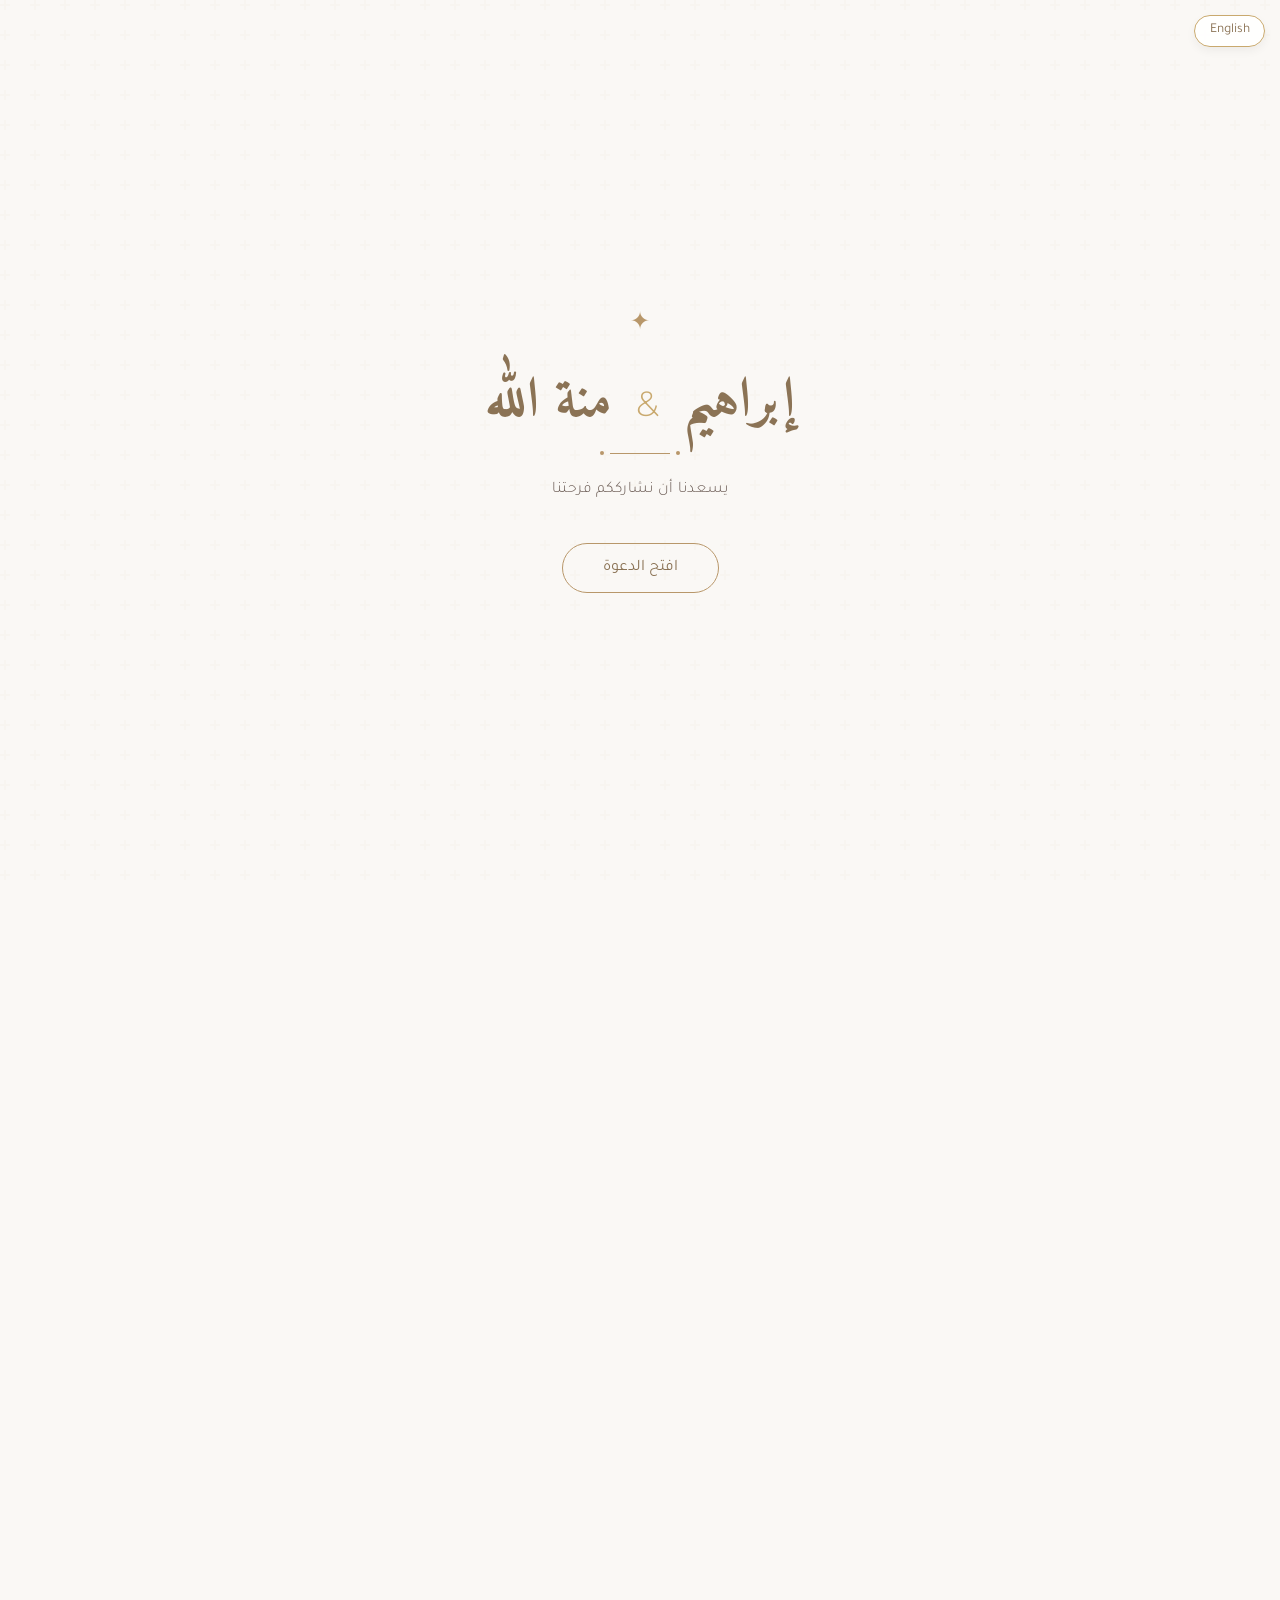
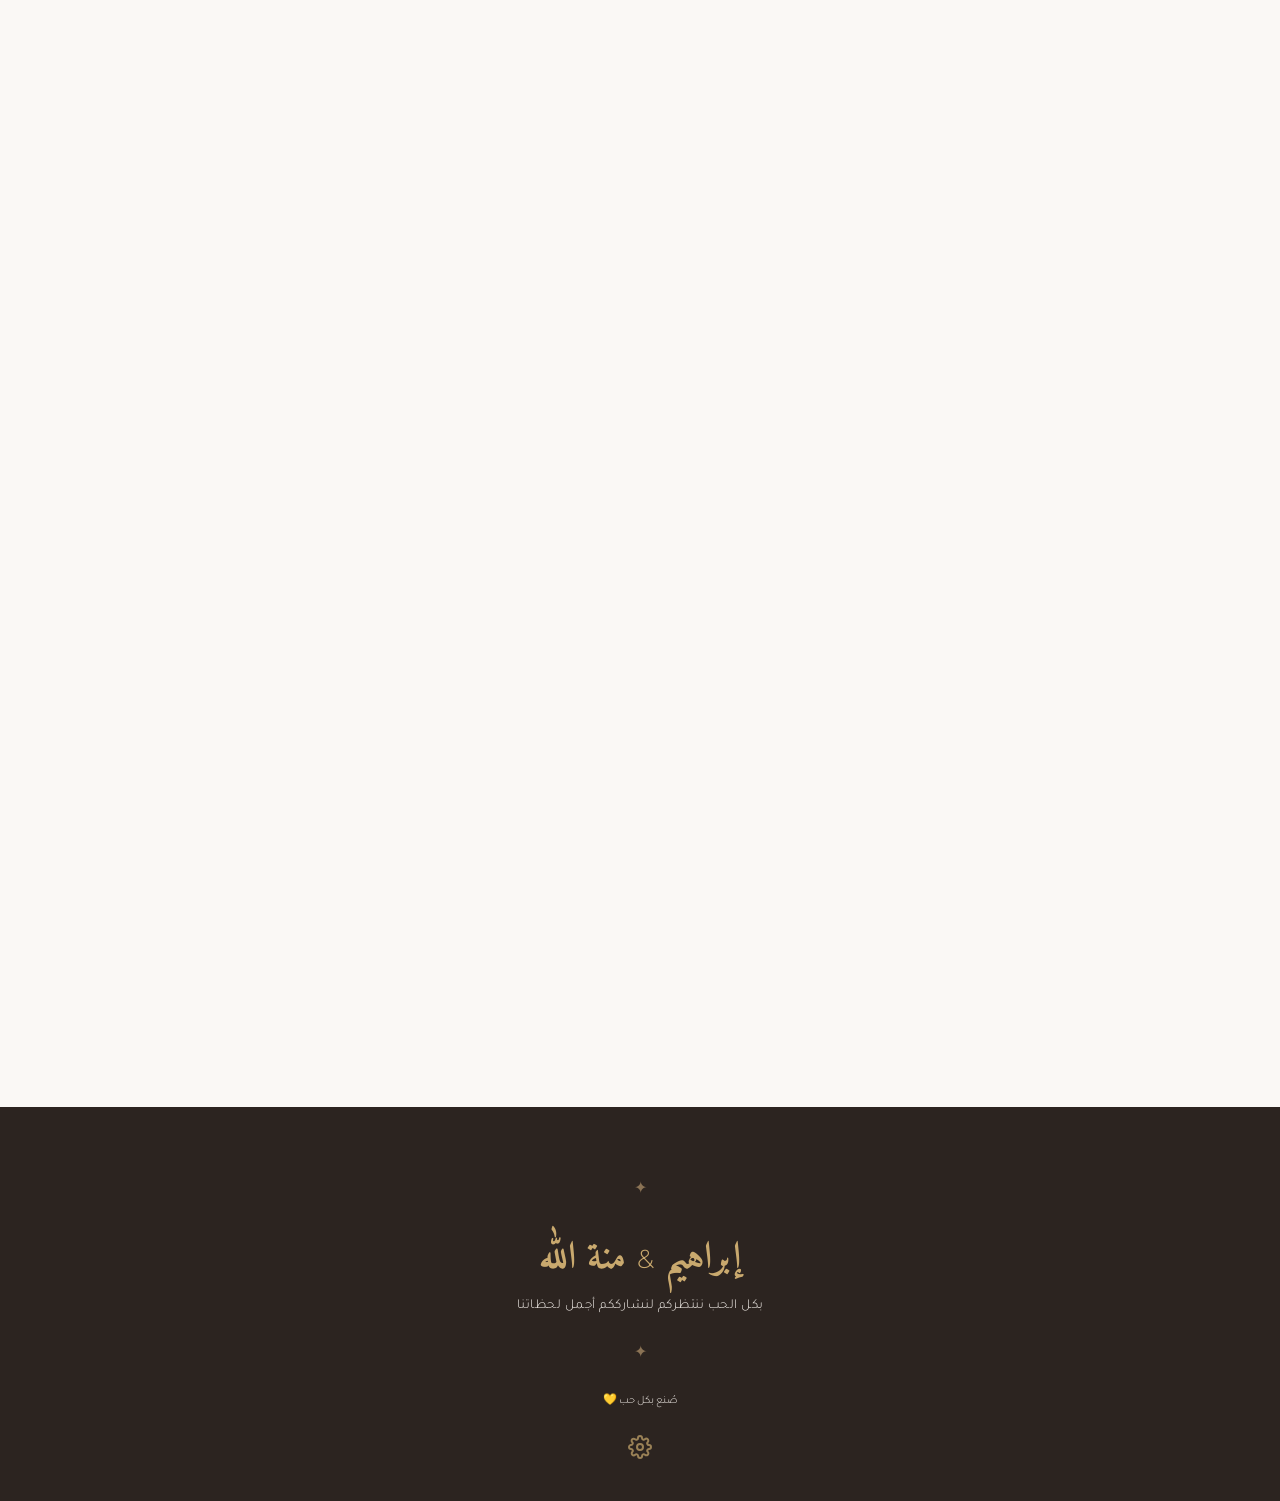
<file: index.html>
<!DOCTYPE html>
<html lang="ar" dir="rtl">
<head>
  <meta charset="UTF-8">
  <meta name="viewport" content="width=device-width, initial-scale=1.0, maximum-scale=5.0">
  <title>دعوة زفاف إبراهيم ومنة الله</title>
  
  <meta name="description" content="يسعدنا أن نشارككم فرحتنا في حفل زفاف إبراهيم ومنة الله">
  <meta name="theme-color" content="#FAF8F5">
  
  <meta property="og:title" content="دعوة زفاف إبراهيم ومنة الله">
  <meta property="og:description" content="يسعدنا أن نشارككم فرحتنا في حفل زفاف إبراهيم ومنة الله">
  <meta property="og:type" content="website">
  
  <link rel="preconnect" href="https://fonts.googleapis.com">
  <link rel="preconnect" href="https://fonts.gstatic.com" crossorigin>
  <link href="https://fonts.googleapis.com/css2?family=Amiri:ital,wght@0,400;0,700;1,400&family=Tajawal:wght@300;400;500;700&family=Montserrat:wght@300;400;500;700&display=swap" rel="stylesheet">
  
  <link rel="stylesheet" href="style.css">
</head>
<body>

  <!-- LANGUAGE SWITCHER -->
  <div class="lang-switcher">
    <button class="lang-btn" id="langToggleBtn" onclick="toggleLanguage()">English</button>
  </div>

  <!-- ═══════════════════════════════════════════════════════════
       OPENING SCREEN
       ═══════════════════════════════════════════════════════════ -->
  <div class="opening-screen" id="openingScreen" role="dialog" aria-label="شاشة الترحيب">
    <div class="opening-content">
      <div class="opening-ornament fade-up">✦</div>
      <h1 class="opening-names scale-up"><span class="groom-name">إبراهيم</span> <span class="amp">&amp;</span> <span class="bride-name">منة الله</span></h1>
      <div class="ornament-divider scale-up"></div>
      <p class="opening-subtitle fade-up" data-i18n="opening-subtitle">يسعدنا أن نشارككم فرحتنا</p>
      <button class="open-btn fade-up" id="openBtn" aria-label="افتح الدعوة">
        <span data-i18n="open-btn">افتح الدعوة</span>
      </button>
    </div>
  </div>


  <!-- ═══════════════════════════════════════════════════════════
       MUSIC CONTROL
       ═══════════════════════════════════════════════════════════ -->
  <button class="music-control" id="musicControl" aria-label="تشغيل أو إيقاف الموسيقى">
    <span class="music-icon" id="musicIcon">♪</span>
  </button>
  <audio id="bgMusic" loop preload="auto">
    <source src="assets/music/wedding.mp3" type="audio/mpeg">
  </audio>


  <!-- ═══════════════════════════════════════════════════════════
       MAIN CONTENT
       ═══════════════════════════════════════════════════════════ -->
  <main id="mainContent" class="main-content hidden">

    <!-- HERO SECTION -->
    <section class="hero" id="hero" style="background-image: url('assets/images/hero.jpg')">
      <div class="hero-overlay"></div>
      <div class="hero-content fade-up">
        <p class="hero-subtitle" data-i18n="hero-subtitle">دعوة زفاف</p>
        <h1 class="hero-names"><span class="groom-name">إبراهيم</span> <span class="amp">&amp;</span> <span class="bride-name">منة الله</span></h1>
        <div class="hero-divider"></div>
        <p class="hero-date"></p>
      </div>
    </section>


    <!-- WEDDING DETAILS (UPDATED FOR HENNA & WEDDING) -->
    <section class="details" id="details">
      <div class="container">
        <h2 class="section-title fade-up" data-i18n="details-title">تفاصيل الحفل</h2>
        <div class="events-container">
          
          <!-- HENNA CARD -->
          <div class="event-card fade-right">
            <div class="icon">🌸</div>
            <h3 data-i18n="henna-title">يوم الحنة</h3>
            <p class="event-date henna-date-text">الخميس ٣ / ٩</p>
            <p class="event-location henna-location-text">في بيت العروسة</p>
          </div>
          
          <!-- WEDDING CARD -->
          <div class="event-card fade-left">
            <div class="icon">💍</div>
            <h3 data-i18n="wedding-title">حفل الزفاف</h3>
            <p class="event-date wedding-date-text">الجمعة ٤ / ٩</p>
            <p class="event-time wedding-time-text">من ٥ ل ٨ مساءً</p>
            <p class="event-location wedding-venue-text">قاعة إيزابيلا - أمام بنزينة الحصري</p>
          </div>

        </div>
        <div class="details-cta fade-up">
          <a href="#" class="map-btn map-link" target="_blank" rel="noopener noreferrer" data-i18n="map-btn">
            موقع حفل الزفاف على الخريطة
          </a>
        </div>
      </div>
    </section>


    <!-- COUNTDOWN -->
    <section class="countdown" id="countdown">
      <div class="container">
        <h2 class="section-title fade-up" data-i18n="countdown-title">العد التنازلي للزفاف</h2>
        <div class="countdown-grid fade-up">
          <div class="countdown-item scale-up">
            <span class="countdown-number" id="days">00</span>
            <span class="countdown-label" data-i18n="days">يوم</span>
          </div>
          <div class="countdown-item scale-up">
            <span class="countdown-number" id="hours">00</span>
            <span class="countdown-label" data-i18n="hours">ساعة</span>
          </div>
          <div class="countdown-item scale-up">
            <span class="countdown-number" id="minutes">00</span>
            <span class="countdown-label" data-i18n="minutes">دقيقة</span>
          </div>
          <div class="countdown-item scale-up">
            <span class="countdown-number" id="seconds">00</span>
            <span class="countdown-label" data-i18n="seconds">ثانية</span>
          </div>
        </div>
        <p class="countdown-complete fade-up" id="countdownComplete" data-i18n="countdown-complete">اليوم هو يوم فرحتنا</p>
      </div>
    </section>


    <!-- OUR STORY -->
    <section class="story" id="story">
      <div class="container">
        <h2 class="section-title fade-up" data-i18n="story-title">قصتنا</h2>
        <div class="story-content">
          <div class="story-image-wrapper fade-right">
            <img src="assets/images/couple.jpg" alt="" class="story-image" loading="lazy">
          </div>
          <div class="story-text fade-left">
            <p class="story-p1">في لحظة لم نكن نتوقعها، جمعنا القدر ليبدأ فصل جديد من حياتنا معاً. من أول نظرة إلى هذا اليوم، كانت رحلتنا مليئة بالحب والأمل والأحلام المشتركة.</p>
            <p class="story-p2">واليوم، نبدأ حكاية جديدة... ونسعد بمشاركتكم هذه اللحظة.</p>
          </div>
        </div>
      </div>
    </section>

    <!-- MARQUEE GALLERY -->
    <section class="marquee-gallery" id="marqueeGallery" style="display:none;">
      <div class="marquee-track" id="marqueeTrack"></div>
    </section>

    <!-- VENUE (BOTTOM) -->
    <section class="venue" id="venue" style="background-image: url('assets/images/venue.jpg')">
      <div class="venue-overlay"></div>
      <div class="venue-content scale-up">
        <h2 class="section-title light" data-i18n="venue-title">مكان الزفاف</h2>
        <h3 class="venue-name venue-title-text">قاعة إيزابيلا</h3>
        <p class="venue-address venue-address-text">أمام بنزينة الحصري</p>
        <p class="venue-datetime"></p>
        <a href="#" class="venue-btn map-link" target="_blank" rel="noopener noreferrer" data-i18n="venue-btn">افتح الموقع</a>
      </div>
    </section>

  </main>


  <!-- ═══════════════════════════════════════════════════════════
       FOOTER
       ═══════════════════════════════════════════════════════════ -->
  <footer class="footer">
    <div class="container">
      <div class="footer-ornament fade-up">✦</div>
      <h3 class="footer-names scale-up"><span class="groom-name">إبراهيم</span> <span class="amp">&amp;</span> <span class="bride-name">منة الله</span></h3>
      <p class="footer-message fade-up" data-i18n="footer-msg">بكل الحب ننتظركم لنشارككم أجمل لحظاتنا</p>
      <div class="footer-ornament fade-up">✦</div>
      <p class="footer-copyright fade-up">
        <span data-i18n="footer-copy">صُنع بكل حب 💛</span>
        <br>
        <a href="admin.html" style="opacity: 0.7; display: inline-block; margin-top: 15px; padding: 10px;" title="لوحة التحكم">
          <svg width="24" height="24" viewBox="0 0 24 24" fill="none" stroke="currentColor" stroke-width="2" stroke-linecap="round" stroke-linejoin="round" style="color: #C9A96E;">
            <circle cx="12" cy="12" r="3"></circle>
            <path d="M19.4 15a1.65 1.65 0 0 0 .33 1.82l.06.06a2 2 0 0 1 0 2.83 2 2 0 0 1-2.83 0l-.06-.06a1.65 1.65 0 0 0-1.82-.33 1.65 1.65 0 0 0-1 1.51V21a2 2 0 0 1-2 2 2 2 0 0 1-2-2v-.09A1.65 1.65 0 0 0 9 19.4a1.65 1.65 0 0 0-1.82.33l-.06.06a2 2 0 0 1-2.83 0 2 2 0 0 1 0-2.83l.06-.06a1.65 1.65 0 0 0 .33-1.82 1.65 1.65 0 0 0-1.51-1H3a2 2 0 0 1-2-2 2 2 0 0 1 2-2h.09A1.65 1.65 0 0 0 4.6 9a1.65 1.65 0 0 0-.33-1.82l-.06-.06a2 2 0 0 1 0-2.83 2 2 0 0 1 2.83 0l.06.06a1.65 1.65 0 0 0 1.82.33H9a1.65 1.65 0 0 0 1-1.51V3a2 2 0 0 1 2-2 2 2 0 0 1 2 2v.09a1.65 1.65 0 0 0 1 1.51 1.65 1.65 0 0 0 1.82-.33l.06-.06a2 2 0 0 1 2.83 0 2 2 0 0 1 0 2.83l-.06.06a1.65 1.65 0 0 0-.33 1.82V9a1.65 1.65 0 0 0 1.51 1H21a2 2 0 0 1 2 2 2 2 0 0 1-2 2h-.09a1.65 1.65 0 0 0-1.51 1z"></path>
          </svg>
        </a>
      </p>
    </div>
  </footer>

  <script src="script.js"></script>
</body>
</html>
</file>
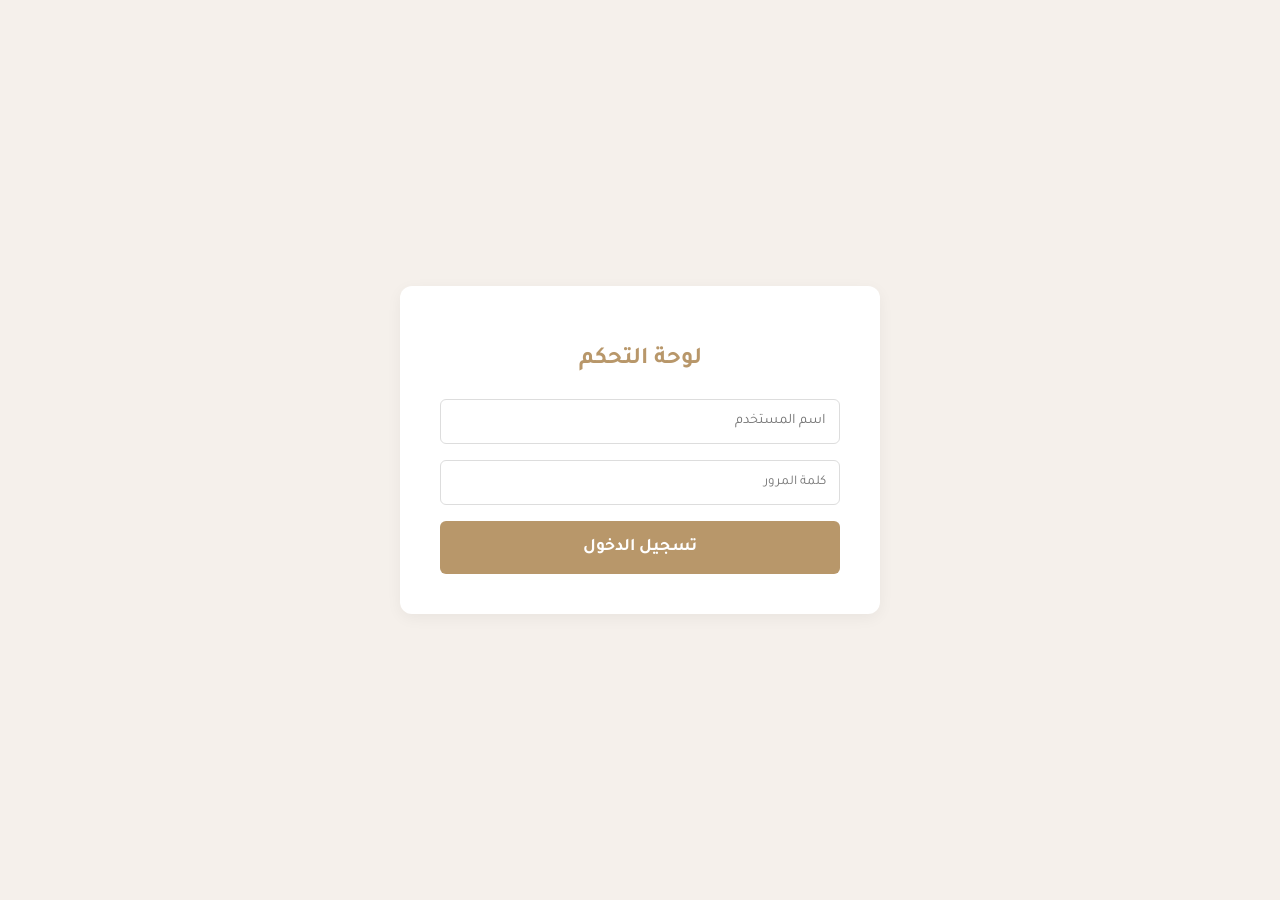
<file: admin.html>
<!DOCTYPE html>
<html lang="ar" dir="rtl">
<head>
  <meta charset="UTF-8">
  <meta name="viewport" content="width=device-width, initial-scale=1.0">
  <title>لوحة تحكم الدعوة | Admin Panel</title>
  <link href="https://fonts.googleapis.com/css2?family=Tajawal:wght@300;400;500;700&display=swap" rel="stylesheet">
  <style>
    :root {
      --primary: #B8976A;
      --bg: #F5F0EB;
      --text: #2C2420;
    }
    body {
      font-family: 'Tajawal', sans-serif;
      background: var(--bg);
      color: var(--text);
      margin: 0;
      padding: 1rem;
    }
    .container {
      max-width: 800px;
      margin: 0 auto;
      background: #fff;
      padding: 1.5rem;
      border-radius: 12px;
      box-shadow: 0 4px 15px rgba(0,0,0,0.05);
    }
    h1 {
      text-align: center;
      color: var(--primary);
      margin-bottom: 2rem;
      font-size: 1.4rem;
    }
    .section {
      background: #fafafa;
      border: 1px solid #eee;
      padding: 1.5rem;
      border-radius: 8px;
      margin-bottom: 1.5rem;
    }
    .section h2 {
      margin-top: 0;
      color: var(--text);
      font-size: 1.1rem;
      border-bottom: 2px solid var(--primary);
      display: inline-block;
      padding-bottom: 0.3rem;
      margin-bottom: 1rem;
    }
    .form-group {
      margin-bottom: 1rem;
      display: grid;
      grid-template-columns: 1fr 1fr;
      gap: 1rem;
    }
    .form-group.full {
      grid-template-columns: 1fr;
    }
    @media (max-width: 600px) {
      .form-group {
        grid-template-columns: 1fr;
      }
    }
    label {
      display: block;
      font-weight: 500;
      margin-bottom: 0.4rem;
      font-size: 0.9rem;
    }
    input[type="text"], input[type="datetime-local"], textarea {
      width: 100%;
      padding: 0.7rem;
      border: 1px solid #ddd;
      border-radius: 6px;
      font-family: inherit;
      box-sizing: border-box;
      font-size: 0.9rem;
    }
    input[type="file"] {
      display: block;
      margin-top: 0.5rem;
      font-size: 0.85rem;
    }
    .btn {
      background: var(--primary);
      color: #fff;
      border: none;
      padding: 1rem 2rem;
      font-size: 1.1rem;
      border-radius: 8px;
      cursor: pointer;
      width: 100%;
      font-family: inherit;
      font-weight: bold;
      transition: opacity 0.3s;
    }
    .btn:hover {
      opacity: 0.9;
    }
    .btn:disabled {
      opacity: 0.5;
      cursor: not-allowed;
    }
    .link-btn {
      display: block;
      text-align: center;
      margin-top: 1rem;
      color: var(--primary);
      text-decoration: none;
    }
    .toast {
      position: fixed;
      top: 20px;
      left: 50%;
      transform: translateX(-50%);
      background: #4CAF50;
      color: white;
      padding: 1rem 2rem;
      border-radius: 8px;
      display: none;
      box-shadow: 0 4px 12px rgba(0,0,0,0.1);
      z-index: 9999;
      font-size: 0.95rem;
    }
    .toast.error {
      background: #e74c3c;
    }
    .preview-img {
      max-width: 150px;
      margin-top: 10px;
      border-radius: 8px;
    }
    .save-status {
      text-align: center;
      margin-top: 0.5rem;
      font-size: 0.85rem;
      color: var(--primary);
    }
    .marquee-previews {
      display: flex;
      gap: 0.5rem;
      flex-wrap: wrap;
      margin-top: 0.5rem;
    }
    .marquee-previews img {
      max-width: 100px;
      border-radius: 6px;
    }
  </style>
</head>
<body>

  <div id="loginScreen" style="position: fixed; top: 0; left: 0; width: 100%; height: 100%; background: var(--bg); z-index: 9999; display: flex; align-items: center; justify-content: center; flex-direction: column;">
    <div style="background: white; padding: 2.5rem; border-radius: 12px; box-shadow: 0 4px 15px rgba(0,0,0,0.05); text-align: center; max-width: 400px; width: 90%;">
      <h2 style="color: var(--primary); margin-bottom: 1.5rem;">لوحة التحكم</h2>
      <input type="text" id="adminUser" placeholder="اسم المستخدم" style="width: 100%; padding: 0.8rem; margin-bottom: 1rem; border: 1px solid #ddd; border-radius: 6px; box-sizing: border-box; font-family: inherit;">
      <input type="password" id="adminPass" placeholder="كلمة المرور" style="width: 100%; padding: 0.8rem; margin-bottom: 1rem; border: 1px solid #ddd; border-radius: 6px; box-sizing: border-box; font-family: inherit;">
      <p id="loginError" style="color: red; display: none; font-size: 0.9rem; margin-bottom: 1rem;">البيانات غير صحيحة!</p>
      <button onclick="checkLogin()" style="background: var(--primary); color: white; border: none; padding: 1rem; width: 100%; border-radius: 6px; font-weight: bold; cursor: pointer; font-family: inherit; font-size: 1.1rem;">تسجيل الدخول</button>
    </div>
  </div>

  <div class="toast" id="toast">تم الحفظ بنجاح!</div>

  <div class="container" id="adminPanelContainer" style="display: none;">
    <h1>إعدادات الدعوة | Invitation Settings</h1>
    
    <div class="section">
      <h2>العرسان | Names</h2>
      <div class="form-group">
        <div>
          <label>اسم العريس (عربي)</label>
          <input type="text" id="groomName">
        </div>
        <div>
          <label>Groom's Name (English)</label>
          <input type="text" id="groomNameEn">
        </div>
      </div>
      <div class="form-group">
        <div>
          <label>اسم العروسة (عربي)</label>
          <input type="text" id="brideName">
        </div>
        <div>
          <label>Bride's Name (English)</label>
          <input type="text" id="brideNameEn">
        </div>
      </div>
    </div>

    <div class="section">
      <h2>يوم الحنة | Henna Day</h2>
      <div class="form-group">
        <div>
          <label>التاريخ (عربي) - مثلا: الخميس ٣ / ٩</label>
          <input type="text" id="henMennate">
        </div>
        <div>
          <label>Date (English) - e.g: Thursday, Sept 3</label>
          <input type="text" id="henMennateEn">
        </div>
      </div>
      <div class="form-group">
        <div>
          <label>المكان (عربي) - مثلا: في بيت العروسة</label>
          <input type="text" id="hennaLocation">
        </div>
        <div>
          <label>Location (English) - e.g: At the Bride's House</label>
          <input type="text" id="hennaLocationEn">
        </div>
      </div>
    </div>

    <div class="section">
      <h2>حفل الزفاف | Wedding Event</h2>
      <div class="form-group">
        <div>
          <label>اليوم (عربي)</label>
          <input type="text" id="weddingDay">
        </div>
        <div>
          <label>Day (English)</label>
          <input type="text" id="weddingDayEn">
        </div>
      </div>
      <div class="form-group">
        <div>
          <label>التاريخ (عربي) - مثلا: الموافق ٤ / ٩</label>
          <input type="text" id="weddingDateArabic">
        </div>
        <div>
          <label>Date (English) - e.g: September 4</label>
          <input type="text" id="weddingDateEn">
        </div>
      </div>
      <div class="form-group">
        <div>
          <label>الوقت (عربي) - مثلا: من ٥ ل ٨ مساءً</label>
          <input type="text" id="weddingTime">
        </div>
        <div>
          <label>Time (English)</label>
          <input type="text" id="weddingTimeEn">
        </div>
      </div>
      <div class="form-group">
        <div>
          <label>اسم القاعة (عربي)</label>
          <input type="text" id="venueName">
        </div>
        <div>
          <label>Venue Name (English)</label>
          <input type="text" id="venueNameEn">
        </div>
      </div>
      <div class="form-group">
        <div>
          <label>العنوان بالتفصيل (عربي)</label>
          <input type="text" id="venueAddress">
        </div>
        <div>
          <label>Venue Address (English)</label>
          <input type="text" id="venueAddressEn">
        </div>
      </div>
      <div class="form-group full">
        <label>تاريخ العد التنازلي (Countdown Date)</label>
        <input type="datetime-local" id="weddingDate">
      </div>
      <div class="form-group full">
        <label>رابط خريطة جوجل (Google Maps URL)</label>
        <input type="text" id="googleMapsURL" dir="ltr">
      </div>
    </div>

    <div class="section">
      <h2>قصتنا | Our Story</h2>
      <div class="form-group full">
        <label>الفقرة الأولى (عربي)</label>
        <textarea id="storyText1" rows="3"></textarea>
      </div>
      <div class="form-group full">
        <label>Paragraph 1 (English)</label>
        <textarea id="storyText1En" rows="3" dir="ltr"></textarea>
      </div>
      <div class="form-group full">
        <label>الفقرة الثانية (عربي)</label>
        <textarea id="storyText2" rows="2"></textarea>
      </div>
      <div class="form-group full">
        <label>Paragraph 2 (English)</label>
        <textarea id="storyText2En" rows="2" dir="ltr"></textarea>
      </div>
    </div>

    <div class="section">
      <h2>الصور والموسيقى | Media</h2>
      <div class="form-group full">
        <label>صورة الغلاف (Hero Image)</label>
        <input type="file" id="heroImageInput" accept="image/*">
        <img id="heroPreview" class="preview-img">
      </div>
      <div class="form-group full">
        <label>صورة العرسان (Story Image)</label>
        <input type="file" id="coupleImageInput" accept="image/*">
        <img id="couplePreview" class="preview-img">
      </div>
      <div class="form-group full">
        <label>صورة القاعة (Venue Background)</label>
        <input type="file" id="venueImageInput" accept="image/*">
        <img id="venuePreview" class="preview-img">
      </div>
      <div class="form-group full">
        <label>صور المعرض (Gallery / Marquee) - اختر حتى 3 صور</label>
        <input type="file" id="marquee1Input" accept="image/*">
        <input type="file" id="marquee2Input" accept="image/*">
        <input type="file" id="marquee3Input" accept="image/*">
        <div class="marquee-previews">
          <img id="marquee1Preview" class="preview-img" style="display:none">
          <img id="marquee2Preview" class="preview-img" style="display:none">
          <img id="marquee3Preview" class="preview-img" style="display:none">
        </div>
      </div>
      <div class="form-group full">
        <label>موسيقى الخلفية (Background Music)</label>
        <input type="file" id="musicInput" accept="audio/*">
        <audio id="musicPreview" controls style="margin-top:10px; width:100%; display:none;"></audio>
      </div>
    </div>

    <button class="btn" id="saveBtn" onclick="saveAll()">حفظ التعديلات | Save Changes</button>
    <p class="save-status" id="saveStatus"></p>
    <a href="index.html" class="link-btn">رجوع للدعوة | Back to Invitation</a>
  </div>

  <script src="admin.js"></script>
</body>
</html>
</file>
<file: style.css>
:root {
  /* Colors */
  --color-bg-primary: #FAF8F5;
  --color-bg-secondary: #F5F0EB;
  --color-text-primary: #2C2420;
  --color-text-muted: #6B5C55;
  --color-gold-light: #C9A96E;
  --color-gold-main: #B8976A;
  --color-gold-dark: #8B7355;
  --color-white: #FFFFFF;
  --color-overlay: rgba(44, 36, 32, 0.65);
  --color-overlay-dark: rgba(0, 0, 0, 0.85);

  /* Fonts */
  --font-arabic-serif: 'Amiri', serif;
  --font-arabic-sans: 'Tajawal', sans-serif;
  --font-english-display: 'Montserrat', sans-serif;

  /* Spacing */
  --spacing-xs: 0.5rem;
  --spacing-sm: 1.5rem;
  --spacing-md: 3rem;
  --spacing-lg: 5rem;
  --spacing-xl: 8rem;

  /* Transitions & Shadows */
  --transition-fast: 0.3s ease;
  --transition-medium: 0.5s ease;
  --transition-slow: 0.8s ease;
  --shadow-subtle: 0 10px 30px rgba(184, 151, 106, 0.08);
  --shadow-hover: 0 15px 40px rgba(184, 151, 106, 0.15);
}

/* ==========================================================================
   1. RESET & BASE
   ========================================================================== */
*, *::before, *::after {
  box-sizing: border-box;
  margin: 0;
  padding: 0;
}

html {
  scroll-behavior: smooth;
  font-size: 16px;
}

body {
  direction: rtl;
  font-family: var(--font-arabic-sans);
  background-color: var(--color-bg-primary);
  color: var(--color-text-primary);
  line-height: 1.6;
  overflow-x: hidden;
  -webkit-font-smoothing: antialiased;
  -moz-osx-font-smoothing: grayscale;
  max-width: 100vw;
}

/* Language toggle support */
html[lang="en"] body {
  direction: ltr;
  font-family: var(--font-english-display);
}

html[lang="en"] .hero-names,
html[lang="en"] .opening-names,
html[lang="en"] .footer-names,
html[lang="en"] .countdown-number,
html[lang="en"] .section-title {
  font-family: var(--font-english-display);
}

img {
  max-width: 100%;
  height: auto;
  display: block;
}

a {
  text-decoration: none;
  color: inherit;
}

.container {
  max-width: 1200px;
  margin: 0 auto;
  padding: 0 1.5rem;
}

.hidden {
  opacity: 0;
  pointer-events: none;
  visibility: hidden;
}

.section-title {
  font-family: var(--font-arabic-serif);
  font-size: 2.2rem;
  text-align: center;
  color: var(--color-text-primary);
  margin-bottom: var(--spacing-md);
  position: relative;
}

.section-title.light {
  color: var(--color-white);
}

.section-title::after {
  content: '❖';
  display: block;
  font-size: 1rem;
  color: var(--color-gold-main);
  margin-top: 0.5rem;
  opacity: 0.6;
}

.lang-switcher {
  position: fixed;
  top: 15px;
  right: 15px;
  z-index: 1001;
}

html[lang="en"] .lang-switcher {
  right: auto;
  left: 15px;
}

.lang-btn {
  background: rgba(255, 255, 255, 0.9);
  color: var(--color-gold-dark);
  border: 1px solid var(--color-gold-light);
  padding: 0.4rem 0.9rem;
  border-radius: 20px;
  font-family: var(--font-arabic-sans);
  font-size: 0.85rem;
  cursor: pointer;
  box-shadow: 0 4px 10px rgba(0,0,0,0.05);
  transition: all var(--transition-fast);
}

.lang-btn:hover {
  background: var(--color-gold-main);
  color: var(--color-white);
}

/* ==========================================================================
   2. OPENING SCREEN - Professional Fade Transition
   ========================================================================== */
.opening-screen {
  position: fixed;
  top: 0;
  left: 0;
  width: 100%;
  height: 100vh;
  height: 100dvh;
  background: linear-gradient(135deg, #FAF8F5 0%, #F5F0EB 100%);
  z-index: 1000;
  display: flex;
  align-items: center;
  justify-content: center;
  transition: opacity 1.2s cubic-bezier(0.4, 0, 0.2, 1), visibility 0s linear 0s;
  background-image: url("data:image/svg+xml,%3Csvg width='60' height='60' viewBox='0 0 60 60' xmlns='http://www.w3.org/2000/svg'%3E%3Cg fill='none' fill-rule='evenodd'%3E%3Cg fill='%23b8976a' fill-opacity='0.03'%3E%3Cpath d='M36 34v-4h-2v4h-4v2h4v4h2v-4h4v-2h-4zm0-30V0h-2v4h-4v2h4v4h2V6h4V4h-4zM6 34v-4H4v4H0v2h4v4h2v-4h4v-2H6zM6 4V0H4v4H0v2h4v4h2V6h4V4H6z'/%3E%3C/g%3E%3C/g%3E%3C/svg%3E");
}

.opening-screen.fade-out {
  opacity: 0;
  visibility: hidden;
  transition: opacity 1.2s cubic-bezier(0.4, 0, 0.2, 1), visibility 0s linear 1.2s;
}

.opening-content {
  text-align: center;
  padding: 2rem;
}

.opening-ornament {
  color: var(--color-gold-main);
  font-size: 1.5rem;
  margin-bottom: 1.5rem;
  opacity: 0.7;
}

.opening-names {
  font-family: var(--font-arabic-serif);
  font-size: 3rem;
  color: var(--color-gold-dark);
  margin-bottom: 1rem;
  line-height: 1.2;
}

.opening-names .amp {
  font-family: var(--font-english-display);
  font-size: 2.2rem;
  color: var(--color-gold-light);
  display: inline-block;
  margin: 0 0.5rem;
  font-weight: 300;
}

.ornament-divider {
  height: 1px;
  width: 60px;
  background: var(--color-gold-main);
  margin: 0 auto 1.5rem;
  position: relative;
  opacity: 0.5;
}

.ornament-divider::before,
.ornament-divider::after {
  content: '';
  position: absolute;
  top: 50%;
  transform: translateY(-50%);
  width: 4px;
  height: 4px;
  background: var(--color-gold-main);
  border-radius: 50%;
}

.ornament-divider::before { right: -10px; }
.ornament-divider::after { left: -10px; }

.opening-subtitle {
  font-family: var(--font-arabic-sans);
  color: var(--color-text-muted);
  font-size: 1rem;
  margin-bottom: 2.5rem;
  letter-spacing: 0.5px;
  font-weight: 300;
}

.open-btn {
  background: transparent;
  border: 1px solid var(--color-gold-main);
  color: var(--color-gold-dark);
  padding: 0.9rem 2.5rem;
  font-family: var(--font-arabic-sans);
  font-size: 1rem;
  border-radius: 30px;
  cursor: pointer;
  transition: all var(--transition-medium);
  position: relative;
  overflow: hidden;
  z-index: 1;
}

.open-btn::before {
  content: '';
  position: absolute;
  top: 0;
  left: 0;
  width: 100%;
  height: 100%;
  background: var(--color-gold-main);
  z-index: -1;
  transform: scaleX(0);
  transform-origin: right;
  transition: transform var(--transition-medium);
}

.open-btn:hover {
  color: var(--color-white);
  box-shadow: 0 10px 20px rgba(184, 151, 106, 0.2);
}

.open-btn:hover::before {
  transform: scaleX(1);
  transform-origin: left;
}

html[lang="en"] .open-btn::before {
  transform-origin: left;
}
html[lang="en"] .open-btn:hover::before {
  transform-origin: right;
}


/* ==========================================================================
   3. MUSIC CONTROL
   ========================================================================== */
.music-control {
  position: fixed;
  bottom: 1.5rem;
  left: 1.5rem;
  width: 42px;
  height: 42px;
  border-radius: 50%;
  background: rgba(44, 36, 32, 0.4);
  backdrop-filter: blur(8px);
  -webkit-backdrop-filter: blur(8px);
  border: 1px solid rgba(255, 255, 255, 0.1);
  color: var(--color-white);
  display: flex;
  align-items: center;
  justify-content: center;
  cursor: pointer;
  z-index: 999;
  transition: all var(--transition-fast);
}

html[lang="en"] .music-control {
  left: auto;
  right: 1.5rem;
}

.music-control:hover {
  background: rgba(44, 36, 32, 0.7);
  transform: scale(1.05);
}

.music-icon {
  font-size: 1.1rem;
  line-height: 1;
  opacity: 0.6;
}

.music-control.playing .music-icon {
  opacity: 1;
  animation: pulse 2s infinite;
}


/* ==========================================================================
   4. HERO SECTION
   ========================================================================== */
.hero {
  min-height: 100vh;
  min-height: 100dvh;
  position: relative;
  background-size: cover;
  background-position: center;
  background-attachment: scroll;
  display: flex;
  align-items: center;
  justify-content: center;
  text-align: center;
  color: var(--color-white);
}

.hero-overlay {
  position: absolute;
  top: 0;
  left: 0;
  width: 100%;
  height: 100%;
  background: linear-gradient(to bottom, rgba(44, 36, 32, 0.3) 0%, rgba(44, 36, 32, 0.7) 100%);
}

.hero-content {
  position: relative;
  z-index: 2;
  padding: 1.5rem;
  text-shadow: 0 2px 10px rgba(0, 0, 0, 0.3);
}

.hero-subtitle {
  font-family: var(--font-arabic-sans);
  font-size: 1rem;
  letter-spacing: 2px;
  margin-bottom: 1rem;
  font-weight: 300;
  color: var(--color-gold-light);
}

.hero-names {
  font-family: var(--font-arabic-serif);
  font-size: 2.8rem;
  line-height: 1.1;
  margin-bottom: 1rem;
}

.hero-names .amp {
  font-family: var(--font-english-display);
  font-size: 2rem;
  color: var(--color-gold-light);
  font-weight: 300;
}

.hero-divider {
  width: 40px;
  height: 2px;
  background: var(--color-gold-main);
  margin: 0 auto 1rem;
}

.hero-date {
  font-family: var(--font-arabic-sans);
  font-size: 1.1rem;
  letter-spacing: 1px;
  color: rgba(255, 255, 255, 0.9);
  font-weight: 300;
}


/* ==========================================================================
   5. WEDDING DETAILS
   ========================================================================== */
.details {
  padding: var(--spacing-lg) 0;
  background-color: var(--color-bg-primary);
  background-image: url("data:image/svg+xml,%3Csvg width='60' height='60' viewBox='0 0 60 60' xmlns='http://www.w3.org/2000/svg'%3E%3Cg fill='none' fill-rule='evenodd'%3E%3Cg fill='%23b8976a' fill-opacity='0.04'%3E%3Cpath d='M36 34v-4h-2v4h-4v2h4v4h2v-4h4v-2h-4zm0-30V0h-2v4h-4v2h4v4h2V6h4V4h-4zM6 34v-4H4v4H0v2h4v4h2v-4h4v-2H6zM6 4V0H4v4H0v2h4v4h2V6h4V4H6z'/%3E%3C/g%3E%3C/g%3E%3C/svg%3E");
}

.events-container {
  display: flex;
  flex-direction: column;
  gap: 1.5rem;
  margin-bottom: var(--spacing-md);
}

.event-card {
  background: var(--color-white);
  padding: 2rem 1.5rem;
  border-radius: 20px;
  text-align: center;
  box-shadow: var(--shadow-subtle);
  border: 1px solid rgba(184, 151, 106, 0.08);
  transition: transform var(--transition-medium), box-shadow var(--transition-medium);
}

.event-card:hover {
  transform: translateY(-8px);
  box-shadow: var(--shadow-hover);
}

.event-card .icon {
  font-size: 2.2rem;
  margin-bottom: 0.8rem;
  display: block;
  filter: grayscale(10%) sepia(20%);
}

.event-card h3 {
  font-family: var(--font-arabic-serif);
  font-size: 1.5rem;
  color: var(--color-gold-dark);
  margin-bottom: 0.8rem;
  font-weight: 700;
}

.event-card p {
  font-family: var(--font-arabic-sans);
  font-size: 1rem;
  color: var(--color-text-primary);
  margin-bottom: 0.4rem;
  font-weight: 500;
}

.event-card .event-location {
  color: var(--color-text-muted);
  font-weight: 300;
  font-size: 0.9rem;
  margin-top: 0.6rem;
}

.details-cta {
  text-align: center;
  margin-top: var(--spacing-md);
}

.map-btn {
  display: inline-block;
  background: var(--color-gold-main);
  color: var(--color-white);
  padding: 0.9rem 2rem;
  border-radius: 30px;
  font-family: var(--font-arabic-sans);
  font-size: 1rem;
  transition: all var(--transition-medium);
  box-shadow: 0 4px 15px rgba(184, 151, 106, 0.2);
}

.map-btn:hover {
  background: var(--color-gold-dark);
  transform: translateY(-2px);
  box-shadow: 0 8px 25px rgba(184, 151, 106, 0.3);
}


/* ==========================================================================
   6. COUNTDOWN
   ========================================================================== */
.countdown {
  padding: var(--spacing-lg) 0;
  background-color: var(--color-bg-secondary);
  text-align: center;
}

.countdown-grid {
  display: flex;
  justify-content: center;
  flex-wrap: wrap;
  gap: 1rem;
  max-width: 500px;
  margin: 0 auto;
}

.countdown-item {
  background: var(--color-white);
  min-width: 75px;
  padding: 0 5px;
  height: 85px;
  display: flex;
  flex-direction: column;
  justify-content: center;
  align-items: center;
  border-radius: 12px;
  box-shadow: var(--shadow-subtle);
  border: 1px solid rgba(184, 151, 106, 0.1);
}

.countdown-number {
  font-family: var(--font-arabic-serif);
  font-size: 1.8rem;
  color: var(--color-gold-dark);
  line-height: 1;
  margin-bottom: 0.3rem;
}

.countdown-label {
  font-family: var(--font-arabic-sans);
  font-size: 0.75rem;
  color: var(--color-text-muted);
}

.countdown-complete {
  display: none;
  font-family: var(--font-arabic-serif);
  font-size: 1.6rem;
  color: var(--color-gold-main);
  margin-top: 2rem;
}


/* ==========================================================================
   7. OUR STORY
   ========================================================================== */
.story {
  padding: var(--spacing-lg) 0;
  background-color: var(--color-bg-primary);
}

.story-content {
  max-width: 900px;
  margin: 0 auto;
  display: flex;
  flex-direction: column;
  align-items: center;
  gap: var(--spacing-md);
}

.story-image-wrapper {
  position: relative;
  width: 100%;
  max-width: 280px;
  border-radius: 200px 200px 0 0;
  overflow: hidden;
  box-shadow: var(--shadow-subtle);
}

.story-image-wrapper::after {
  content: '';
  position: absolute;
  top: 0;
  left: 0;
  width: 100%;
  height: 100%;
  border: 1px solid rgba(184, 151, 106, 0.3);
  border-radius: 200px 200px 0 0;
  pointer-events: none;
  transform: scale(0.96);
}

.story-image {
  width: 100%;
  aspect-ratio: 3/4;
  object-fit: cover;
}

.story-text {
  text-align: center;
  max-width: 600px;
  padding: 0 1rem;
}

.story-text p {
  font-family: var(--font-arabic-sans);
  font-size: 1rem;
  color: var(--color-text-primary);
  line-height: 2;
  margin-bottom: 1.2rem;
  font-weight: 300;
}


/* ==========================================================================
   8. VENUE (BOTTOM)
   ========================================================================== */
.venue {
  position: relative;
  padding: var(--spacing-lg) 0;
  background-size: cover;
  background-position: center;
  background-attachment: scroll;
  text-align: center;
  color: var(--color-white);
}

.venue-overlay {
  position: absolute;
  top: 0;
  left: 0;
  width: 100%;
  height: 100%;
  background: var(--color-overlay-dark);
}

.venue-content {
  position: relative;
  z-index: 2;
  max-width: 600px;
  margin: 0 auto;
  padding: 0 1.5rem;
}

.venue-name {
  font-family: var(--font-arabic-serif);
  font-size: 2rem;
  color: var(--color-gold-main);
  margin-bottom: 0.5rem;
}

.venue-address {
  font-family: var(--font-arabic-sans);
  font-size: 1rem;
  margin-bottom: 1rem;
  opacity: 0.9;
}

.venue-datetime {
  font-family: var(--font-arabic-sans);
  font-size: 0.9rem;
  margin-bottom: 2rem;
  color: rgba(255, 255, 255, 0.8);
  font-weight: 300;
}

.venue-btn {
  display: inline-block;
  background: transparent;
  color: var(--color-white);
  border: 1px solid var(--color-gold-main);
  padding: 0.9rem 2.5rem;
  border-radius: 30px;
  font-family: var(--font-arabic-sans);
  font-size: 1rem;
  transition: all var(--transition-medium);
}

.venue-btn:hover {
  background: var(--color-gold-main);
  box-shadow: 0 5px 15px rgba(184, 151, 106, 0.3);
}


/* ==========================================================================
   9. FOOTER
   ========================================================================== */
.footer {
  background: var(--color-text-primary);
  color: var(--color-bg-secondary);
  text-align: center;
  padding: var(--spacing-md) 0 var(--spacing-sm);
  overflow: hidden;
}

.footer-ornament {
  color: var(--color-gold-dark);
  font-size: 1rem;
  opacity: 0.35;
  margin: var(--spacing-sm) 0;
}

.footer-names {
  font-family: var(--font-arabic-serif);
  font-size: 2rem;
  color: var(--color-gold-light);
  margin-bottom: 0.3rem;
}

.footer-names .amp {
  font-family: var(--font-english-display);
  font-weight: 300;
  font-size: 1.6rem;
}

.footer-message {
  font-family: var(--font-arabic-sans);
  font-size: 0.85rem;
  opacity: 0.6;
  letter-spacing: 0.5px;
  font-weight: 300;
  max-width: 350px;
  margin: 0 auto;
  line-height: 1.8;
}

.footer-copyright {
  font-size: 0.7rem;
  opacity: 0.35;
  margin-top: var(--spacing-sm);
  font-weight: 300;
}


/* ==========================================================================
   10. ANIMATIONS (Enhanced)
   ========================================================================== */
.fade-up {
  opacity: 0;
  transform: translateY(30px);
  transition: opacity 0.8s cubic-bezier(0.25, 0.8, 0.25, 1), transform 0.8s cubic-bezier(0.25, 0.8, 0.25, 1);
}

.fade-up.visible {
  opacity: 1;
  transform: translateY(0);
}

.fade-right {
  opacity: 0;
  transform: translateX(30px);
  transition: opacity 1s cubic-bezier(0.25, 0.8, 0.25, 1), transform 1s cubic-bezier(0.25, 0.8, 0.25, 1);
}

html[lang="en"] .fade-right {
  transform: translateX(-30px);
}

.fade-right.visible {
  opacity: 1;
  transform: translateX(0);
}

.fade-left {
  opacity: 0;
  transform: translateX(-30px);
  transition: opacity 1s cubic-bezier(0.25, 0.8, 0.25, 1), transform 1s cubic-bezier(0.25, 0.8, 0.25, 1);
}

html[lang="en"] .fade-left {
  transform: translateX(30px);
}

.fade-left.visible {
  opacity: 1;
  transform: translateX(0);
}

.scale-up {
  opacity: 0;
  transform: scale(0.92);
  transition: opacity 0.8s cubic-bezier(0.25, 0.8, 0.25, 1), transform 0.8s cubic-bezier(0.25, 0.8, 0.25, 1);
}

.scale-up.visible {
  opacity: 1;
  transform: scale(1);
}

@keyframes pulse {
  0%   { transform: scale(1); opacity: 1; }
  50%  { transform: scale(1.15); opacity: 0.6; }
  100% { transform: scale(1); opacity: 1; }
}

@keyframes float {
  0%   { transform: translateY(0); }
  50%  { transform: translateY(-8px); }
  100% { transform: translateY(0); }
}


/* ==========================================================================
   11. SCROLLBAR
   ========================================================================== */
::-webkit-scrollbar {
  width: 6px;
}
::-webkit-scrollbar-track {
  background: var(--color-bg-primary);
}
::-webkit-scrollbar-thumb {
  background: var(--color-gold-light);
  border-radius: 10px;
}
::-webkit-scrollbar-thumb:hover {
  background: var(--color-gold-dark);
}


/* ==========================================================================
   12. MAIN CONTENT TRANSITION
   ========================================================================== */
.main-content {
  opacity: 0;
  transition: opacity 0.8s cubic-bezier(0.4, 0, 0.2, 1) 0.3s;
}

.main-content.visible {
  opacity: 1;
  visibility: visible;
  pointer-events: auto;
}


/* ==========================================================================
   13. MARQUEE GALLERY
   ========================================================================== */
.marquee-gallery {
  width: 100%;
  overflow: hidden;
  padding: var(--spacing-sm) 0;
  background: var(--color-bg-secondary);
  border-top: 1px solid rgba(184, 151, 106, 0.1);
  border-bottom: 1px solid rgba(184, 151, 106, 0.1);
}

.marquee-track {
  display: flex;
  width: max-content;
  animation: scroll-marquee 25s linear infinite;
}

.marquee-item {
  width: 180px;
  height: 250px;
  margin: 0 8px;
  border-radius: 12px;
  overflow: hidden;
  box-shadow: var(--shadow-subtle);
  flex-shrink: 0;
}

.marquee-item img {
  width: 100%;
  height: 100%;
  object-fit: cover;
  transition: transform 0.5s ease;
}

.marquee-item:hover img {
  transform: scale(1.05);
}

@keyframes scroll-marquee {
  0% { transform: translateX(0); }
  100% { transform: translateX(50%); }
}

html[lang="en"] .marquee-track {
  animation-name: scroll-marquee-en;
}

@keyframes scroll-marquee-en {
  0% { transform: translateX(0); }
  100% { transform: translateX(-50%); }
}


/* ==========================================================================
   14. RESPONSIVE DESIGN
   ========================================================================== */

/* Small phones (320px - 480px) */
@media (max-width: 480px) {
  :root {
    --spacing-lg: 3rem;
    --spacing-xl: 4rem;
  }

  .container {
    padding: 0 1rem;
  }

  .section-title {
    font-size: 1.8rem;
    margin-bottom: 2rem;
  }

  .opening-names {
    font-size: 2.4rem;
  }

  .opening-names .amp {
    font-size: 1.8rem;
  }

  .opening-subtitle {
    font-size: 0.9rem;
    margin-bottom: 2rem;
  }

  .open-btn {
    padding: 0.8rem 2rem;
    font-size: 0.9rem;
  }

  .hero-names {
    font-size: 2.4rem;
  }

  .hero-names .amp {
    font-size: 1.6rem;
  }

  .hero-subtitle {
    font-size: 0.9rem;
  }

  .hero-date {
    font-size: 0.95rem;
  }

  .event-card {
    padding: 1.5rem 1rem;
  }

  .event-card h3 {
    font-size: 1.3rem;
  }

  .event-card p {
    font-size: 0.9rem;
  }

  .countdown-item {
    min-width: 65px;
    padding: 0 3px;
    height: 75px;
  }

  .countdown-number {
    font-size: 1.5rem;
  }

  .countdown-label {
    font-size: 0.65rem;
  }

  .story-image-wrapper {
    max-width: 220px;
  }

  .story-text p {
    font-size: 0.9rem;
    line-height: 1.9;
  }

  .venue-name {
    font-size: 1.6rem;
  }

  .venue-address {
    font-size: 0.9rem;
  }

  .venue-btn {
    padding: 0.8rem 2rem;
    font-size: 0.9rem;
  }

  .footer-names {
    font-size: 1.6rem;
  }

  .footer-message {
    font-size: 0.8rem;
  }

  .map-btn {
    padding: 0.8rem 1.5rem;
    font-size: 0.9rem;
  }

  .marquee-item {
    width: 140px;
    height: 200px;
    margin: 0 6px;
  }

  .music-control {
    width: 38px;
    height: 38px;
    bottom: 1rem;
    left: 1rem;
  }

  html[lang="en"] .music-control {
    left: auto;
    right: 1rem;
  }

  /* Fix box animations on mobile (prevent horizontal overflow) */
  .fade-right, .fade-left,
  html[lang="en"] .fade-right, html[lang="en"] .fade-left {
    transform: translateY(30px);
  }
  .fade-right.visible, .fade-left.visible,
  html[lang="en"] .fade-right.visible, html[lang="en"] .fade-left.visible {
    transform: translateY(0);
  }

  .lang-btn {
    padding: 0.35rem 0.7rem;
    font-size: 0.75rem;
  }
}

/* Tablets and larger phones */
@media (min-width: 481px) and (max-width: 767px) {
  .opening-names {
    font-size: 2.8rem;
  }

  .hero-names {
    font-size: 3.2rem;
  }

  .countdown-item {
    width: 80px;
    height: 90px;
  }
}

/* Tablets and up */
@media (min-width: 768px) {
  .section-title {
    font-size: 3rem;
    margin-bottom: var(--spacing-lg);
  }

  .opening-names {
    font-size: 3.5rem;
  }

  .hero-names {
    font-size: 5rem;
  }

  .hero-names .amp {
    font-size: 3.5rem;
  }

  .hero-subtitle {
    font-size: 1.2rem;
  }

  .events-container {
    flex-direction: row;
    justify-content: center;
    gap: var(--spacing-md);
  }

  .event-card {
    flex: 1;
    max-width: 400px;
    padding: 2.5rem 1.5rem;
  }

  .event-card h3 {
    font-size: 1.8rem;
  }

  .event-card p {
    font-size: 1.1rem;
  }

  .story-content {
    flex-direction: row;
    align-items: center;
    gap: var(--spacing-lg);
  }

  .story-image-wrapper {
    max-width: 350px;
  }

  .story-text {
    text-align: right;
    padding-right: 2rem;
  }

  html[lang="en"] .story-text {
    text-align: left;
    padding-right: 0;
    padding-left: 2rem;
  }

  .story-text p {
    font-size: 1.15rem;
  }

  .countdown-item {
    width: 100px;
    height: 110px;
  }

  .countdown-number {
    font-size: 2.8rem;
  }

  .countdown-label {
    font-size: 0.85rem;
  }

  .venue-name {
    font-size: 2.5rem;
  }

  .venue-address {
    font-size: 1.2rem;
  }

  .footer-names {
    font-size: 2.4rem;
  }

  .marquee-item {
    width: 250px;
    height: 350px;
    margin: 0 10px;
  }

  .details {
    padding: var(--spacing-xl) 0;
  }

  .countdown {
    padding: var(--spacing-xl) 0;
  }

  .story {
    padding: var(--spacing-xl) 0;
  }

  .venue {
    padding: var(--spacing-xl) 0;
  }
}

/* Desktop */
@media (min-width: 1024px) {
  .hero-names {
    font-size: 6.5rem;
  }

  .hero-names .amp {
    font-size: 4rem;
  }

  .music-control {
    width: 48px;
    height: 48px;
    bottom: 2.5rem;
    left: 2.5rem;
  }

  html[lang="en"] .music-control {
    left: auto;
    right: 2.5rem;
  }

  .story-image-wrapper {
    max-width: 400px;
  }

  .story-text {
    padding-right: 3rem;
  }

  html[lang="en"] .story-text {
    padding-left: 3rem;
  }

  /* Enable fixed background only on desktop (breaks on iOS) */
  .venue {
    background-attachment: fixed;
  }
}
</file>
